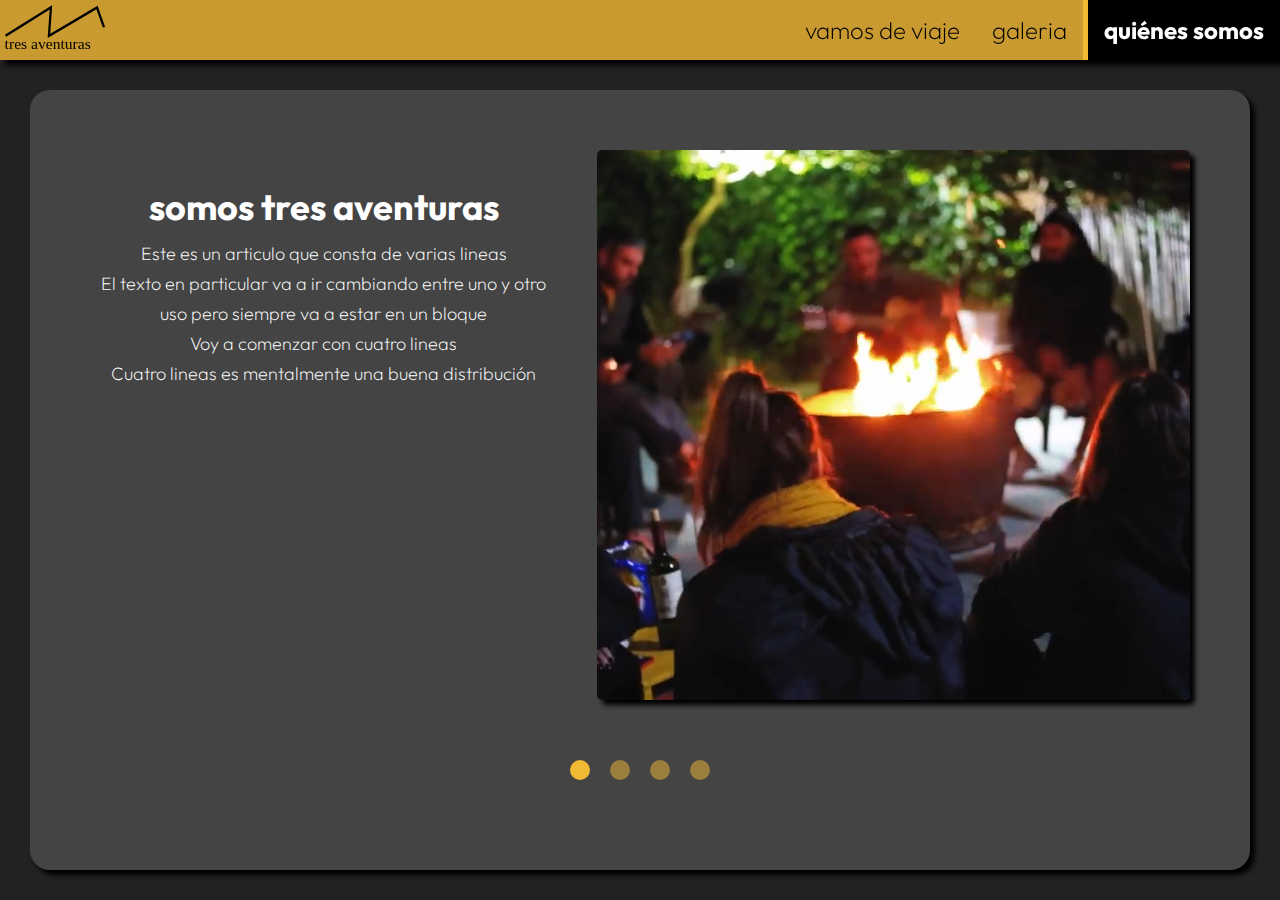
<file: quienes.html>
<!DOCTYPE html>
<html lang="es">

<head>
    <meta charset="UTF-8">
    <meta http-equiv="X-UA-Compatible" content="IE=edge">
    <meta name="viewport" content="width=device-width, initial-scale=1.0">
    <!-- Titulo y favicon -->
    <title>tres aventuras</title>
    <link rel="icon" href="imagenes/logo-favicon.svg" type="image/x-icon">

    <!-- Google fonts -->
    <link rel="preconnect" href="https://fonts.googleapis.com">
    <link rel="preconnect" href="https://fonts.gstatic.com" crossorigin>
    <link rel="stylesheet"
        href="https://fonts.googleapis.com/css2?family=Outfit&family=Source+Sans+Pro:wght@700&display=swap">
    <link rel="stylesheet"
        href="https://fonts.googleapis.com/css2?family=Material+Symbols+Outlined:opsz,wght,FILL,GRAD@48,400,0,0">

    <!-- CSS Tres Aventuras-->
    <link href="./css/estilo-tres-aventuras.css" rel="stylesheet" type="text/css">
    <link rel="stylesheet" href="./css/quienes.css">
</head>

<body>
    <div class="barra">
        <!-- Home link flotado a izquierda -->
        <a href="./index.html" class="inicio"></a>
        <div class="extremo-derecho">
            <div class="nav-links">
                <!-- Links de navegacion flotados a derecha -->
                <a href="./viaje.html" class="nav-link">vamos de viaje</a>
                <a href="./galeria.html" class="nav-link">galeria</a>
                <a href="./quienes.html" class="nav-link nav-resaltado">quiénes somos</a>
            </div>
        </div>
    </div>

    <div class="lienzo">
        <div class="tarjeta">
            <div class="carrusel">
                <div class="contenido">
                    <div id="pagina-1" class="pagina" data-activo>
                        <div class="mosaico-horizontal">
                            <div class="panel-izquierdo">
                                <article class="articulo">
                                    <header class="titulo">
                                        somos tres aventuras
                                    </header>
                                    <main class="cuerpo-texto">
                                        <p>Este es un articulo que consta de varias lineas</p>
                                        <p>El texto en particular va a ir cambiando entre uno y otro uso pero siempre va
                                            a
                                            estar en un bloque</p>
                                        <p>Voy a comenzar con cuatro lineas</p>
                                        <p>Cuatro lineas es mentalmente una buena distribución</p>
                                    </main>
                                </article>
                            </div>
                            <div class="panel-derecho">
                                <img src="./imagenes/foto-la-cruz.bmp">
                            </div>
                        </div>
                    </div>
                    <div id="pagina-2" class="pagina">
                        <div class="mosaico-horizontal">
                            <div class="panel-izquierdo">
                                <article class="articulo">
                                    <header class="titulo">
                                        joni
                                    </header>
                                    <main class="cuerpo-texto">
                                        <p>aca describo la cualidad sobresaliente</p>
                                        <p>aca te cuento de qué manera éste miembro va a enriquecer tu experiencia</p>
                                        <p>acá ponemos uno o dos trabajos anteriores</p>
                                        <p>acá aparece qué formación posee</p>
                                    </main>
                                </article>
                            </div>
                            <div class="panel-derecho">
                                <img src="./imagenes/joni.jpg">
                            </div>
                        </div>
                    </div>
                    <div id="pagina-3" class="pagina">
                        <div class="mosaico-horizontal">
                            <div class="panel-izquierdo">
                                <article class="articulo">
                                    <header class="titulo">
                                        agus
                                    </header>
                                    <main class="cuerpo-texto">
                                        <p>aca describo la cualidad sobresaliente</p>
                                        <p>aca te cuento de qué manera éste miembro va a enriquecer tu experiencia</p>
                                        <p>acá ponemos uno o dos trabajos anteriores</p>
                                        <p>acá aparece qué formación posee</p>
                                    </main>
                                </article>
                            </div>
                            <div class="panel-derecho">
                                <img src="./imagenes/agus.jpg">
                            </div>
                        </div>
                    </div>
                    <div id="pagina-4" class="pagina">
                        <div class="mosaico-horizontal">
                            <div class="panel-izquierdo">
                                <article class="articulo">
                                    <header class="titulo">
                                        guille
                                    </header>
                                    <main class="cuerpo-texto">
                                        <p>aca describo la cualidad sobresaliente</p>
                                        <p>aca te cuento de qué manera éste miembro va a enriquecer tu experiencia</p>
                                        <p>acá ponemos uno o dos trabajos anteriores</p>
                                        <p>acá aparece qué formación posee</p>
                                    </main>
                                </article>
                            </div>
                            <div class="panel-derecho">
                                <img src="./imagenes/guille.jpg">
                            </div>
                        </div>
                    </div>
                </div>
                <div class="indicadores" onmouseover="pausar(true)" onmouseout="pausar(false)">
                    <a class="indicador" onclick="manejarClick(event)" target="#pagina-1" data-activo></a>
                    <a class="indicador" onclick="manejarClick(event)" target="#pagina-2"></a>
                    <a class="indicador" onclick="manejarClick(event)" target="#pagina-3"></a>
                    <a class="indicador" onclick="manejarClick(event)" target="#pagina-4"></a>
                </div>
            </div>
        </div>
    </div>

    <script>
        const demoraCarrusel = 22000;
    </script>
    <script src="./js/carrusel.js"></script>
</body>

</html>
</file>
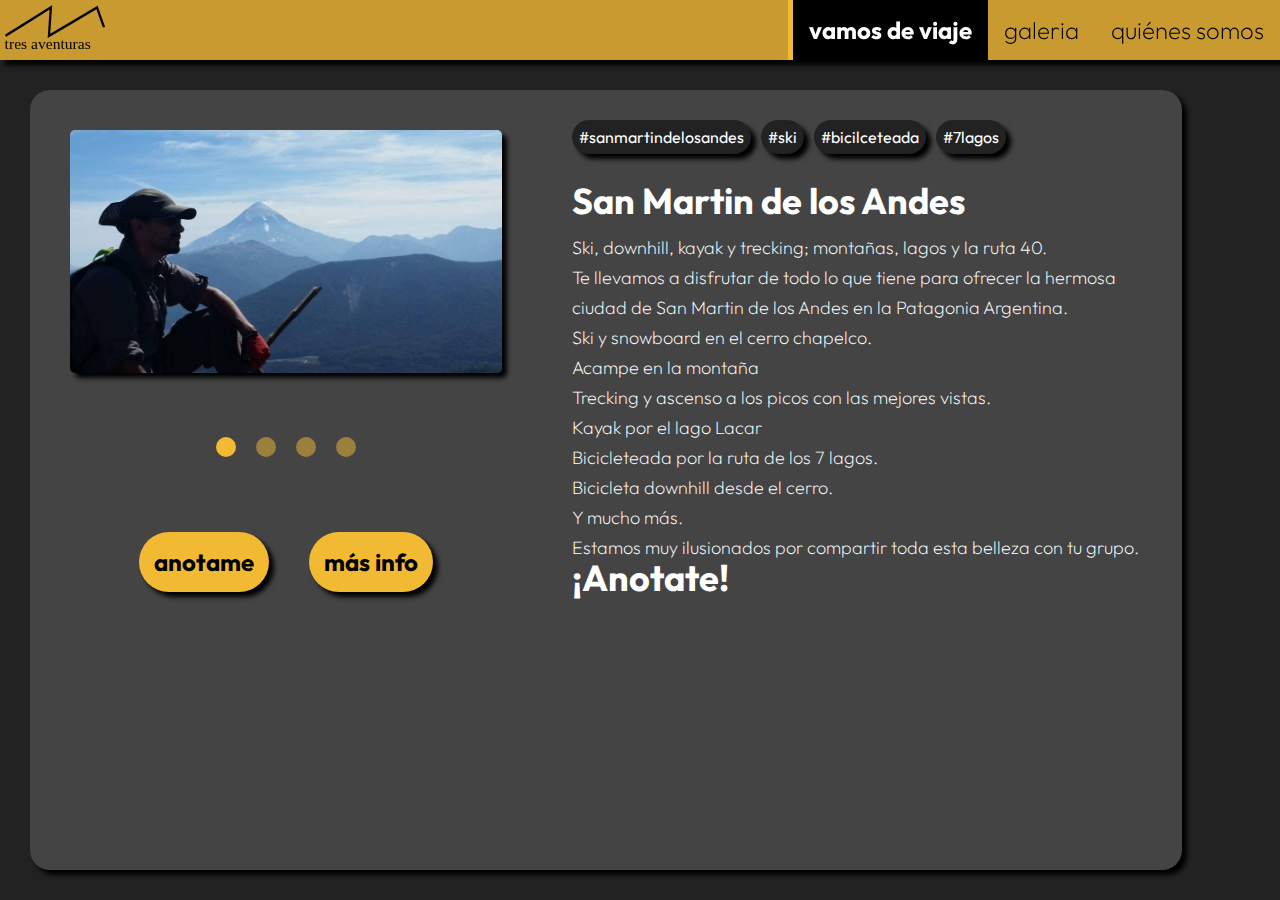
<file: viaje.html>
<!DOCTYPE html>
<html lang="es">

<head>
    <meta charset="UTF-8">
    <meta http-equiv="X-UA-Compatible" content="IE=edge">
    <meta name="viewport" content="width=device-width, initial-scale=1.0">
    <!-- Titulo y favicon -->
    <title>tres aventuras</title>
    <link rel="icon" href="imagenes/logo-favicon.svg" type="image/x-icon">

    <!-- Google fonts -->
    <link rel="preconnect" href="https://fonts.googleapis.com">
    <link rel="preconnect" href="https://fonts.gstatic.com" crossorigin>
    <link rel="stylesheet"
        href="https://fonts.googleapis.com/css2?family=Outfit&family=Source+Sans+Pro:wght@700&display=swap">
    <link rel="stylesheet"
        href="https://fonts.googleapis.com/css2?family=Material+Symbols+Outlined:opsz,wght,FILL,GRAD@48,400,0,0">

    <!-- CSS Tres Aventuras-->
    <link href="./css/estilo-tres-aventuras.css" rel="stylesheet" type="text/css">
    <link href="./css/viaje.css" rel="stylesheet" type="text/css">
</head>

<body>
    <div class="barra">
        <!-- Home link flotado a izquierda -->
        <a href="./index.html" class="inicio"></a>
        <div class="extremo-derecho">
            <div class="nav-links">
                <!-- Links de navegacion flotados a derecha -->
                <a href="./viaje.html" class="nav-link nav-resaltado">vamos de viaje</a>
                <a href="./galeria.html" class="nav-link">galeria</a>
                <a href="./quienes.html" class="nav-link">quiénes somos</a>
            </div>
        </div>
    </div>

    <div class="lienzo">
        <div class="tarjeta surface">
            <div class="mosaico-horizontal">
                <div class="panel-izquierdo">
                    <div class="mosaico-vertical">
                        <div class="carrusel">
                            <div class="contenido" onmouseover="pausar(true)" onmouseout="pausar(false)">
                                <div id="pagina-1" class="pagina" data-activo>
                                    <img src="./imagenes/sentado-lanin-fondo.jpg">
                                </div>
                                <div id="pagina-2" class="pagina">
                                    <img src="./imagenes/ski.webp">
                                </div>
                                <div id="pagina-3" class="pagina">
                                    <img src="./imagenes/ski2.jpg">
                                </div>
                                <div id="pagina-4" class="pagina">
                                    <img src="./imagenes/lago-lacar.jpg">
                                </div>
                            </div>
                            <div class="indicadores" onmouseover="pausar(true)" onmouseout="pausar(false)">
                                <a class="indicador" onclick="manejarClick(event)" target="#pagina-1" data-activo> </a>
                                <a class="indicador" onclick="manejarClick(event)" target="#pagina-2"> </a>
                                <a class="indicador" onclick="manejarClick(event)" target="#pagina-3"> </a>
                                <a class="indicador" onclick="manejarClick(event)" target="#pagina-4"> </a>
                            </div>
                        </div>
                        <div class="llamado-accion">
                            <a class="boton"
                                href="https://wa.me/5492944921198?text=Me%20interesa%20anotarme%20para%20su%20proximo%20viaje."
                                target="_blank">anotame</a>
                            <a class="boton"
                                href="https://wa.me/5492944921198?text=Quisiera%20mas%20informacion%20sobre%20su%20proximo%20viaje."
                                target="_blank">más info</a>
                        </div>
                    </div>
                </div>
                <div class="panel-derecho">
                    <div class="articulo">
                        <div class="bocadillo">
                            <div class="chip background">#sanmartindelosandes</div>
                            <div class="chip background">#ski</div>
                            <div class="chip background">#bicilceteada</div>
                            <div class="chip background">#7lagos</div>
                        </div>
                        <div class="titulo">San Martin de los Andes</div>
                        <div class="cuerpo-texto">
                            <p>Ski, downhill, kayak y trecking; montañas, lagos y la ruta 40.</p>
                            <p>Te llevamos a disfrutar de todo lo que tiene para ofrecer la hermosa ciudad de San Martin
                                de los Andes en la Patagonia Argentina.</p>
                            <p>Ski y snowboard en el cerro chapelco.</p>Acampe en la montaña
                            <p>Trecking y ascenso a los picos con las mejores vistas.</p>
                            <p>Kayak por el lago Lacar</p>
                            <p>Bicicleteada por la ruta de los 7 lagos.</p>
                            <p>Bicicleta downhill desde el cerro.</p>
                            <p>Y mucho más.</p>
                            <p>Estamos muy ilusionados por compartir toda esta belleza con tu grupo.</p>
                            <h1>¡Anotate!</h1>
                        </div>
                    </div>
                </div>
            </div>
        </div>
    </div>

    <script>
        const demoraCarrusel = 4000;
    </script>
    <script src="./js/carrusel.js" type="text/javascript"></script>
</body>

</html>
</file>
<file: css/estilo-tres-aventuras.css>
/** Import google fonts Outfit */
@import url('https://fonts.googleapis.com/css2?family=Outfit:wght@200&family=Source+Sans+Pro:wght@700&display=swap');

*,
*::after,
*::before {
    box-sizing: border-box;

    margin: 0;
    padding: 0;

}

/** Esquema de colores */
:root {
    --primary: #f2b933;
    --primary-traslucent: rgb(242, 185, 51, 0.8);
    --secondary: #000;
    --background: #222;
    --surface: #444;
    --shadow-color: #000;
    --error: #b00020;
    --on-primary: #000;
    --on-secondary: #fff;
    --on-surface: #fff;
    --on-error: #fff;

    --shadow: 5px 5px 5px black;
}

.borde-rojo {
    border: 1px solid red;
}

.borde-azul {
    border: 1px solid blue;
}

.borde-verde {
    border: 1px solid green;
}

.primary {
    background-color: var(--primary);
    color: var(--on-primary);
}

.secondary {
    background-color: var(--secondary);
    color: var(--on-secondary);
}

.surface {
    background-color: var(--surface);
    color: var(--on-surface);
}

.error {
    background-color: var(--error);
    color: var(--on-error);
}

.background {
    background-color: var(--background);
    color: var(--on-secondary);
}

.on-primary {
    color: var(--on-primary);
}

.on-surface {
    color: var(--on-surface)
}

/** Etiquetas */
body {
    display: flex;
    flex-direction: column;
    align-items: flex-start;
    overflow: hidden;
    position: relative;

    width: 100vw;
    height: 100vh;
    background-color: var(--background);

    font-family: 'Outfit', sans-serif;
}

a {
    text-decoration: none;
    color: var(--on-primary);
    cursor: pointer;
}

img {
    flex-grow: 1;
    flex-shrink: 1;

    max-width: 100%;
    max-height: 100%;

    object-fit: cover;

    border-radius: 5px;
    box-shadow: var(--shadow);
}

::-webkit-scrollbar {
    width: 10px;
}

::-webkit-scrollbar-track {
    background: var(--surface);
}

::-webkit-scrollbar-thumb {
    background: var(--background);
}

.lienzo {
    flex: none;
    order: 1;
    flex-grow: 1;
    align-self: stretch;

    display: flex;
    flex-direction: column;
    align-items: flex-start;

    padding: 30px;
}

.pie {
    position: absolute;
    bottom: 3%;
    left: 0;
}

.barra {
    /* Auto layout */
    display: flex;
    flex-direction: row;
    align-items: flex-start;
    padding: 0px;
    z-index: 3;

    /* Inside auto layout */
    flex: none;
    order: 0;
    align-self: stretch;
    flex-grow: 0;

    /* Colors and shapes */
    background-color: var(--primary-traslucent);
    backdrop-filter: blur(5px);
    box-shadow: var(--shadow);
}

.inicio {
    /* Auto layout */
    display: flex;
    flex-direction: column;
    align-items: flex-start;
    margin: 5px;

    width: 100px;
    height: 50px;

    background-image: url("../imagenes/logo+texto-trazo-negro.svg");
    background-repeat: no-repeat;
    background-size: contain;
}

.extremo-derecho {
    /* Autolayout */
    display: flex;
    flex-direction: column;
    align-items: flex-end;
    padding: 0px;

    /* Inside auto layout */
    flex: none;
    order: 1;
    align-self: stretch;
    flex-grow: 1;
}

.nav-links {
    /* Auto layout */
    display: flex;
    flex-direction: row;
    justify-content: flex-end;
    align-items: stretch;
    padding: 0px;

    /* Inside auto layout */
    flex: none;
    order: 0;
    flex-grow: 1;
}

.nav-link {
    /* Auto layout */
    display: flex;
    flex-direction: row;
    justify-content: center;
    align-items: center;
    padding: 0 16px;

    font-size: 24px;
    font-weight: 200;
    line-height: 50%;

    /* Inside auto layout */
    flex: none;
    order: 0;
    flex-grow: 1;
}

.nav-resaltado {
    font-weight: bold;
    color: var(--on-secondary);
    background-color: var(--secondary);
    border-left: 5px solid var(--primary);
}

.boton {
    width: max-content;
    height: max-content;

    margin: 5px 20px;
    padding: 15px;

    display: block;
    position: relative;
    float: left;

    border: none;
    border-radius: 30px;
    background-color: var(--primary);
    color: var(--on-primary);
    box-shadow: var(--shadow);

    font-weight: bold;
    text-transform: lowercase;
}

.boton:hover {
    cursor: pointer;
}

.tarjeta {
    /* Inside auto layout */
    flex: none;
    order: 0;
    align-self: stretch;
    flex-grow: 1;

    background-color: var(--surface);
    border-radius: 20px;
    box-shadow: var(--shadow);

    /* Auto layout */
    display: flex;
    flex-direction: row;
    align-items: center;
    justify-content: center;
    padding: 0px;
}

.mosaico-horizontal {
    /* Auto layout */
    display: flex;
    flex-direction: row;
    align-items: stretch;
    padding: 0;

    align-self: stretch;
    flex-grow: 1;
}

.mosaico-vertical {
    /* Auto layout */
    display: flex;
    flex-direction: column;
    align-items: stretch;
    justify-content: space-between;
    padding: 0;
}


.articulo {
    /* auto layout */
    display: flex;
    flex-direction: column;
    padding: 30px;
}

.bocadillo {
    /* autoo layout */
    display: flex;
    flex-direction: row;
    flex-wrap: wrap;
    gap: 10px;
    font-size: 16px;
}

.titulo {
    margin-top: 24px;
    color: var(--on-surface);
    font-family: Outfit;
    font-weight: bold;
    font-size: 36px;
}

.cuerpo-texto {
    margin-top: 10px;
    color: var(--on-surface);
    font-family: Outfit;
    font-weight: 200;
    font-size: 18px;
    line-height: 30px;
}

.chip {
    padding: 7px;
    border-radius: 18px;
    box-shadow: var(--shadow);
}

.carrusel {
    /* Auto layout */
    display: flex;
    flex-direction: column;

    height: 100%;
    width: 100%;

    padding: 20px;
}

.contenido {
    display: flex;
    flex-direction: row;

    height: auto;
    width: 100%;

    overflow: scroll;
    scroll-behavior: smooth;

    gap: 20px;
}

.contenido::-webkit-scrollbar {
    display: none;
}

.pagina {
    /* Inside auto layout */
    flex: none;
    order: 0;
    align-self: stretch;
    flex-grow: 1;

    width: 100%;
    height: 100%;

    padding: 20px;

    /* Auto layout */
    display: flex;
    flex-direction: row;
    align-items: flex-start;
}

.indicadores {
    display: flex;
    flex-direction: row;
    justify-content: center;
    gap: 20px;

    padding: 20px 0px;
}

.indicador {
    display: flex;

    width: 20px;
    height: 20px;
    border-radius: 50%;

    justify-content: center;

    background-color: rgba(242, 185, 51, 0.5);
}

.indicador[data-activo] {
    background-color: rgba(242, 185, 51, 1.0);
}
</file>
<file: css/quienes.css>
.pagina {
    height: 70vh;
}

.panel-izquierdo {
    display: flex;
    flex-direction: column;
}

.panel-derecho {
    flex-grow: 1;

    display: flex;
    flex-direction: column;
    align-items: center;

    padding: 20px;
}

.titulo,
.cuerpo-texto {
    text-align: center;
}
</file>
<file: css/viaje.css>
/** Import google fonts Outfit */
@import url('https://fonts.googleapis.com/css2?family=Outfit:wght@200&family=Source+Sans+Pro:wght@700&display=swap');

.lienzo {
    /* Auto layout */
    display: flex;
    flex-direction: column;
    align-items: flex-start;

    padding: 30px;

    /* Inside auto layout */
    flex: none;
    order: 1;
    align-self: stretch;
    flex-grow: 1;
}

.tarjeta {
    width: 90vw;
    height: 80vh;
}

.panel-izquierdo {
    /* auto layout */
    display: flex;
    flex-direction: column;

    padding: 0px;

    /* inside auto layout */
    align-self: stretch;
    order: 0;
    flex-grow: 1;
}

.panel-derecho {
    /* auto layout */
    display: flex;
    flex-direction: column;

    padding: 0px;

    /* inside auto layout */
    align-self: stretch;
    order: 1;
    flex-grow: 1;
}


.carrusel {
    width: 40vw;
}

.contenido {
    /* auto layout */
    display: flex;
    flex-direction: row;

    /* inside auto layout */
    align-self: stretch;
    flex-grow: 1;
}

.llamado-accion {
    display: flex;
    flex-direction: row;
    align-items: center;
    justify-content: center;

    padding: 30px 0;
}

.boton {
    font-weight: regular;
    font-size: 24px;
}
</file>
